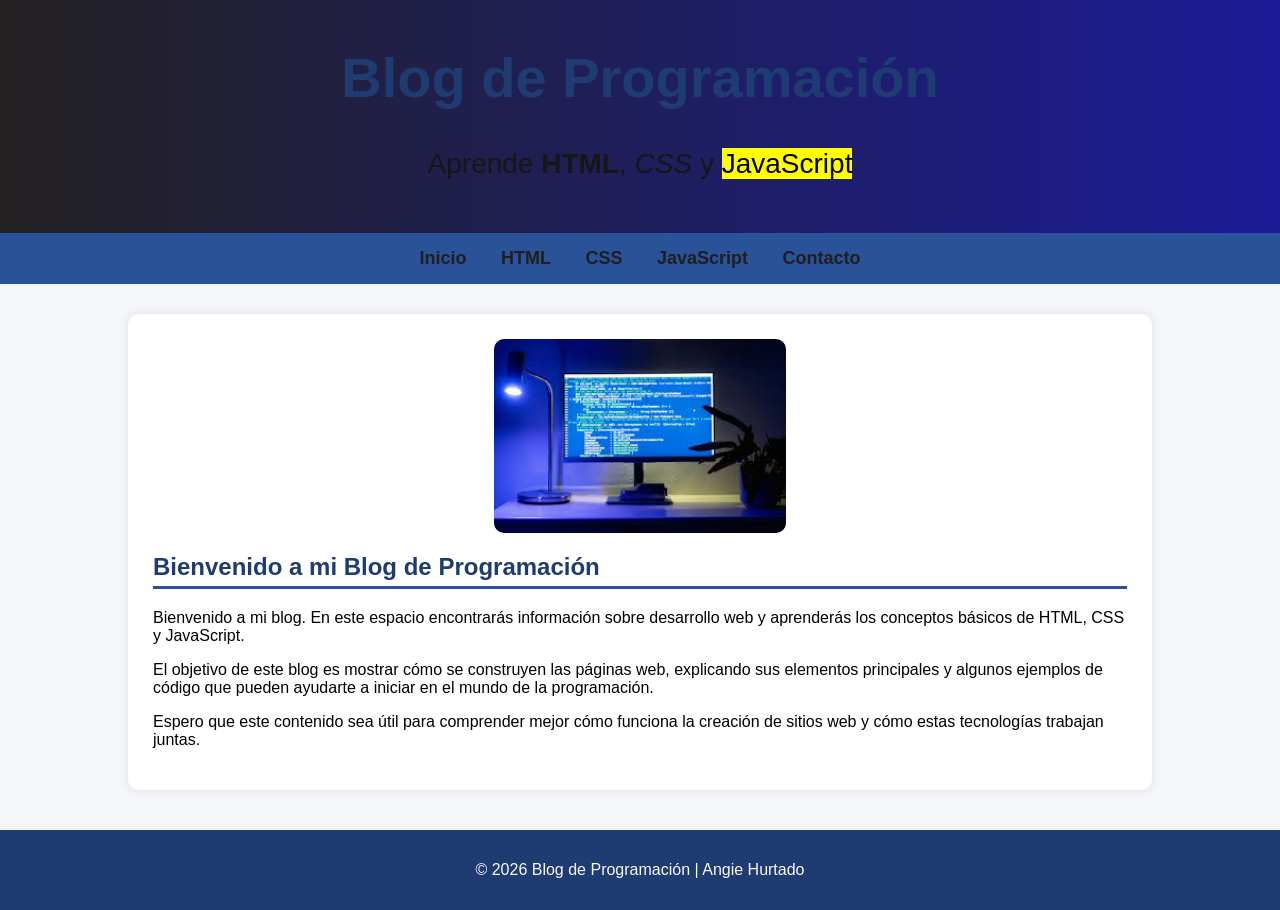
<file: index.html>
<!DOCTYPE html>
<html lang="es">
<head>
<meta charset="UTF-8">
<title>Inicio</title>
<link rel="stylesheet" href="estilos.css">
</head>

<body>

<header class="encabezado">
<h1>Blog de Programación</h1>
<p>Aprende <strong>HTML</strong>, <em>CSS</em> y <mark>JavaScript</mark></p>
</header>

<nav class="menu">
<a href="index.html">Inicio</a>
<a href="html.html">HTML</a>
<a href="css.html">CSS</a>
<a href="javascript.html">JavaScript</a>
<a href="contacto.html">Contacto</a>
</nav>

<section class="contenido">

<article class="articulo">

  <img src="imagenes/03BIENVENIDA.jpg" alt="" srcset="">


<h2>Bienvenido a mi Blog de Programación</h2>

<p>
Bienvenido a mi blog. En este espacio encontrarás información sobre 
desarrollo web y aprenderás los conceptos básicos de HTML, CSS y JavaScript.
</p>

<p>
El objetivo de este blog es mostrar cómo se construyen las páginas web,
explicando sus elementos principales y algunos ejemplos de código que
pueden ayudarte a iniciar en el mundo de la programación.
</p>

<p>
Espero que este contenido sea útil para comprender mejor cómo funciona
la creación de sitios web y cómo estas tecnologías trabajan juntas.
</p>
</section>

<footer class="pie">
<p>© 2026 Blog de Programación | Angie Hurtado</p>
</footer>

<script src="script.js"></script>


</body>
</html>
</file>
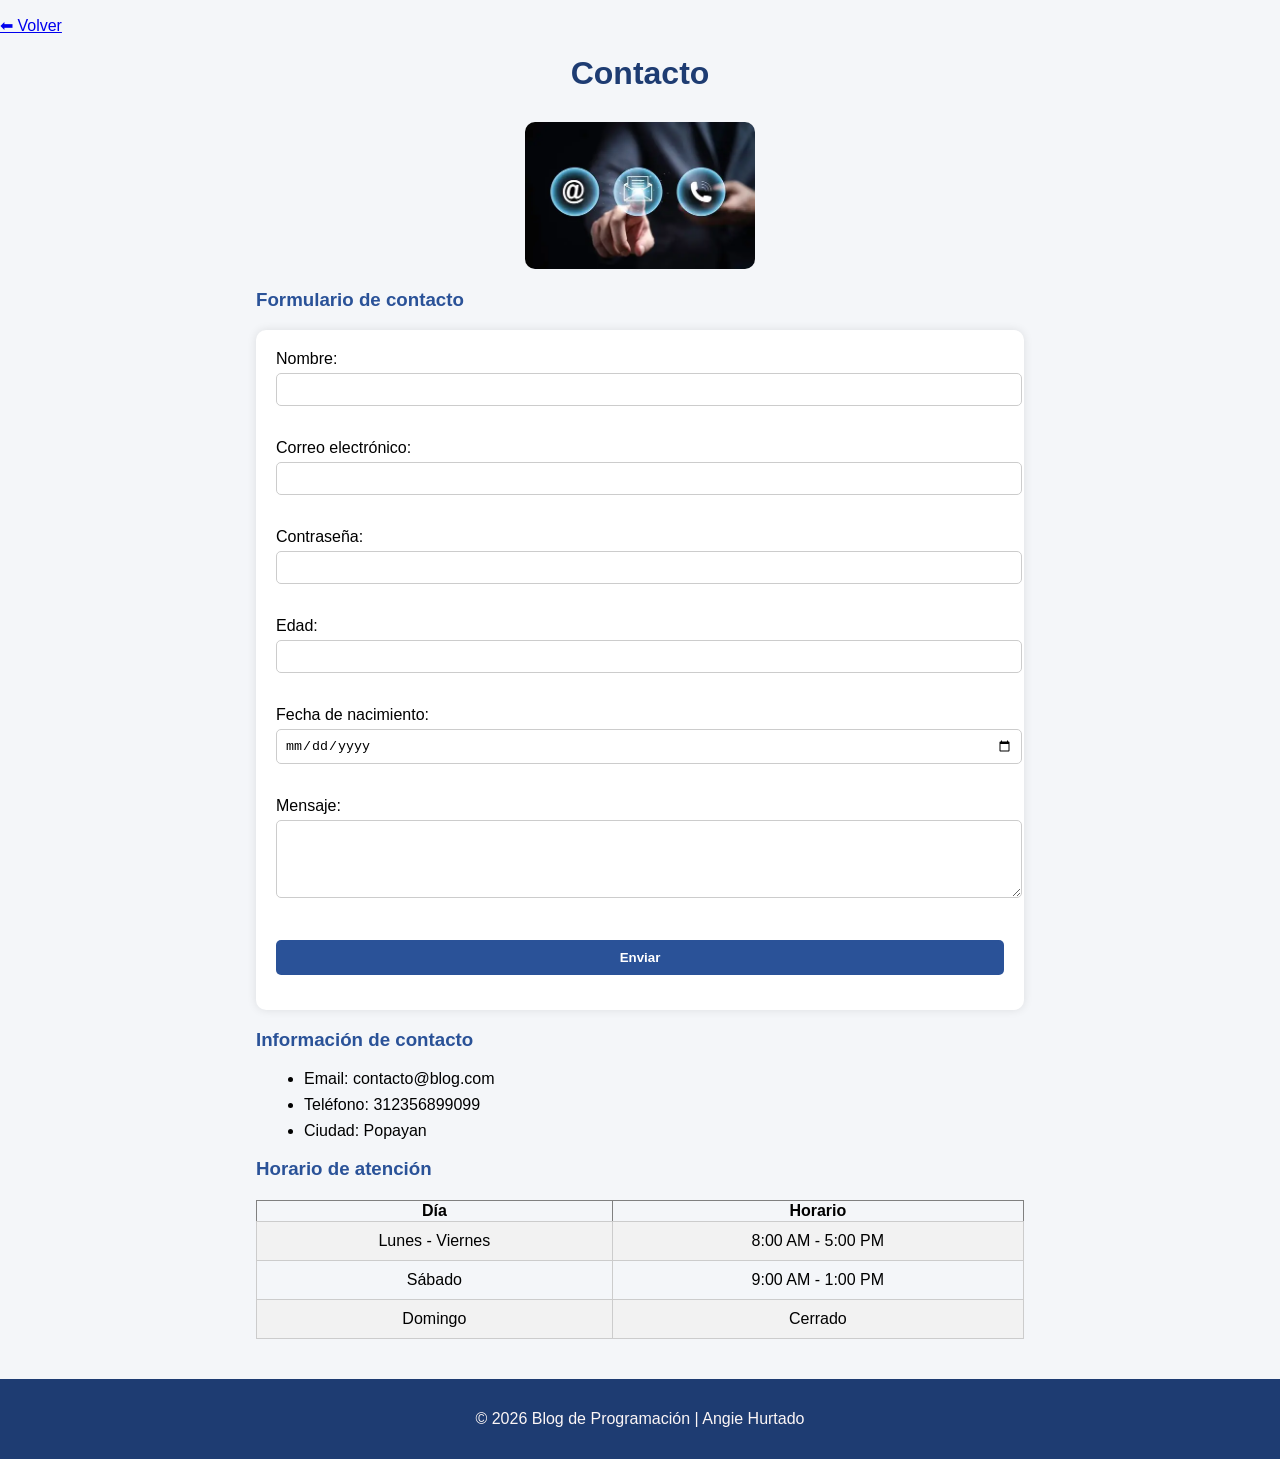
<file: Contacto.html>
<!DOCTYPE html>
<html lang="es">

<head>
<meta charset="UTF-8">
<title>Contacto</title>
<link rel="stylesheet" href="estilos.css">
</head>
<p>
<a href="javascript:history.back()">⬅ Volver</a>
</p>
<body>

<header class="header">
<h1>Contacto</h1>
</header>




<section class="main">

<article class="post">


<img src="imagenes/CONTACTOS.webp" alt="" srcset="">

<h3>Formulario de contacto</h3>

<form action="#" method="post" autocomplete="on">

<label>Nombre:</label><br>
<input type="text" name="nombre" required><br><br>

<label>Correo electrónico:</label><br>
<input type="email" name="correo"><br><br>

<label>Contraseña:</label><br>
<input type="password" name="clave"><br><br>

<label>Edad:</label><br>
<input type="number" name="edad"><br><br>

<label>Fecha de nacimiento:</label><br>
<input type="date" name="fecha"><br><br>

<label>Mensaje:</label><br>
<textarea name="mensaje" rows="4" cols="40"></textarea><br><br>

<input type="submit" value="Enviar">

</form>

<h3>Información de contacto</h3>

<ul>
<li>Email: contacto@blog.com</li>
<li>Teléfono: 312356899099</li>
<li>Ciudad: Popayan</li>
</ul>

<h3>Horario de atención</h3>

<table border="1">

<tr>
<th>Día</th>
<th>Horario</th>
</tr>

<tr>
<td>Lunes - Viernes</td>
<td>8:00 AM - 5:00 PM</td>
</tr>

<tr>
<td>Sábado</td>
<td>9:00 AM - 1:00 PM</td>
</tr>

<tr>
<td>Domingo</td>
<td>Cerrado</td>
</tr>

</table>

</article>


</article>

</section>

<footer class="pie">
<p>© 2026 Blog de Programación | Angie Hurtado</p>
</footer>

<script src="script.js"></script>

</body>
</html>
</file>
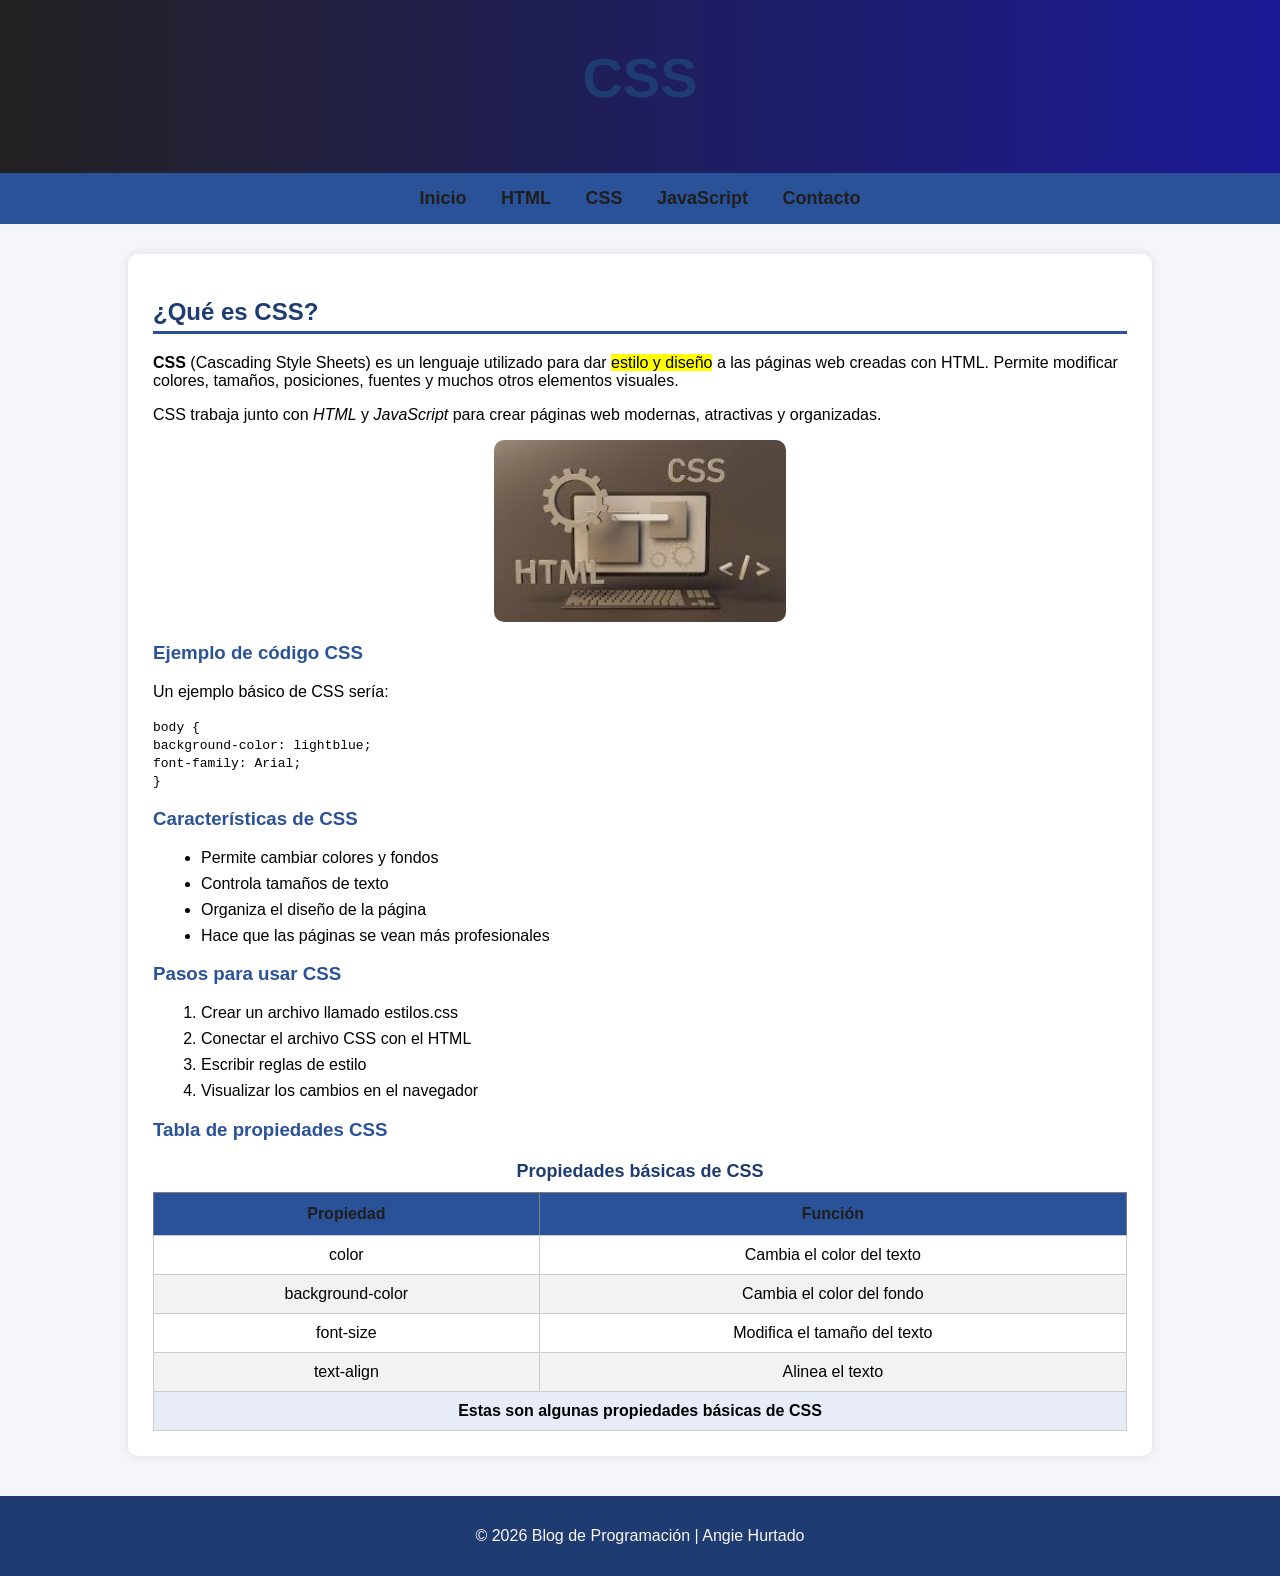
<file: css.html>
<!DOCTYPE html>
<html lang="es">

<head>
<meta charset="UTF-8">
<title>CSS</title>
<link rel="stylesheet" href="estilos.css">
</head>

<body>

<header class="encabezado">
<h1>CSS</h1>
</header>

<nav class="menu">
<a href="index.html">Inicio</a>
<a href="html.html">HTML</a>
<a href="css.html">CSS</a>
<a href="javascript.html">JavaScript</a>
<a href="contacto.html">Contacto</a>
</nav>

<section class="contenido">

<article class="articulo">

<h2>¿Qué es CSS?</h2>

<p>
<strong>CSS</strong> (Cascading Style Sheets) es un lenguaje utilizado para
dar <mark>estilo y diseño</mark> a las páginas web creadas con HTML.
Permite modificar colores, tamaños, posiciones, fuentes y muchos
otros elementos visuales.
</p>

<p>
CSS trabaja junto con <em>HTML</em> y <em>JavaScript</em> para crear
páginas web modernas, atractivas y organizadas.
</p>

<img src="imagenes/IMAGEN CSS.jpg" alt="" srcset="">

<h3>Ejemplo de código CSS</h3>

<p>
Un ejemplo básico de CSS sería:
</p>

<p>
<code>
body { <br>
background-color: lightblue; <br>
font-family: Arial; <br>
}
</code>
</p>

<h3>Características de CSS</h3>

<ul>
<li>Permite cambiar colores y fondos</li>
<li>Controla tamaños de texto</li>
<li>Organiza el diseño de la página</li>
<li>Hace que las páginas se vean más profesionales</li>
</ul>

<h3>Pasos para usar CSS</h3>

<ol>
<li>Crear un archivo llamado estilos.css</li>
<li>Conectar el archivo CSS con el HTML</li>
<li>Escribir reglas de estilo</li>
<li>Visualizar los cambios en el navegador</li>
</ol>

<h3>Tabla de propiedades CSS</h3>

<table border="1">

<caption>Propiedades básicas de CSS</caption>

<thead>
<tr>
<th>Propiedad</th>
<th>Función</th>
</tr>
</thead>

<tbody>

<tr>
<td>color</td>
<td>Cambia el color del texto</td>
</tr>

<tr>
<td>background-color</td>
<td>Cambia el color del fondo</td>
</tr>

<tr>
<td>font-size</td>
<td>Modifica el tamaño del texto</td>
</tr>

<tr>
<td>text-align</td>
<td>Alinea el texto</td>
</tr>

</tbody>

<tfoot>
<tr>
<td colspan="2">Estas son algunas propiedades básicas de CSS</td>
</tr>
</tfoot>

</table>

</article>

</section>

<footer class="pie">
<p>© 2026 Blog de Programación | Angie Hurtado</p>
</footer>

<script src="script.js"></script>

</body>
</html>
</file>
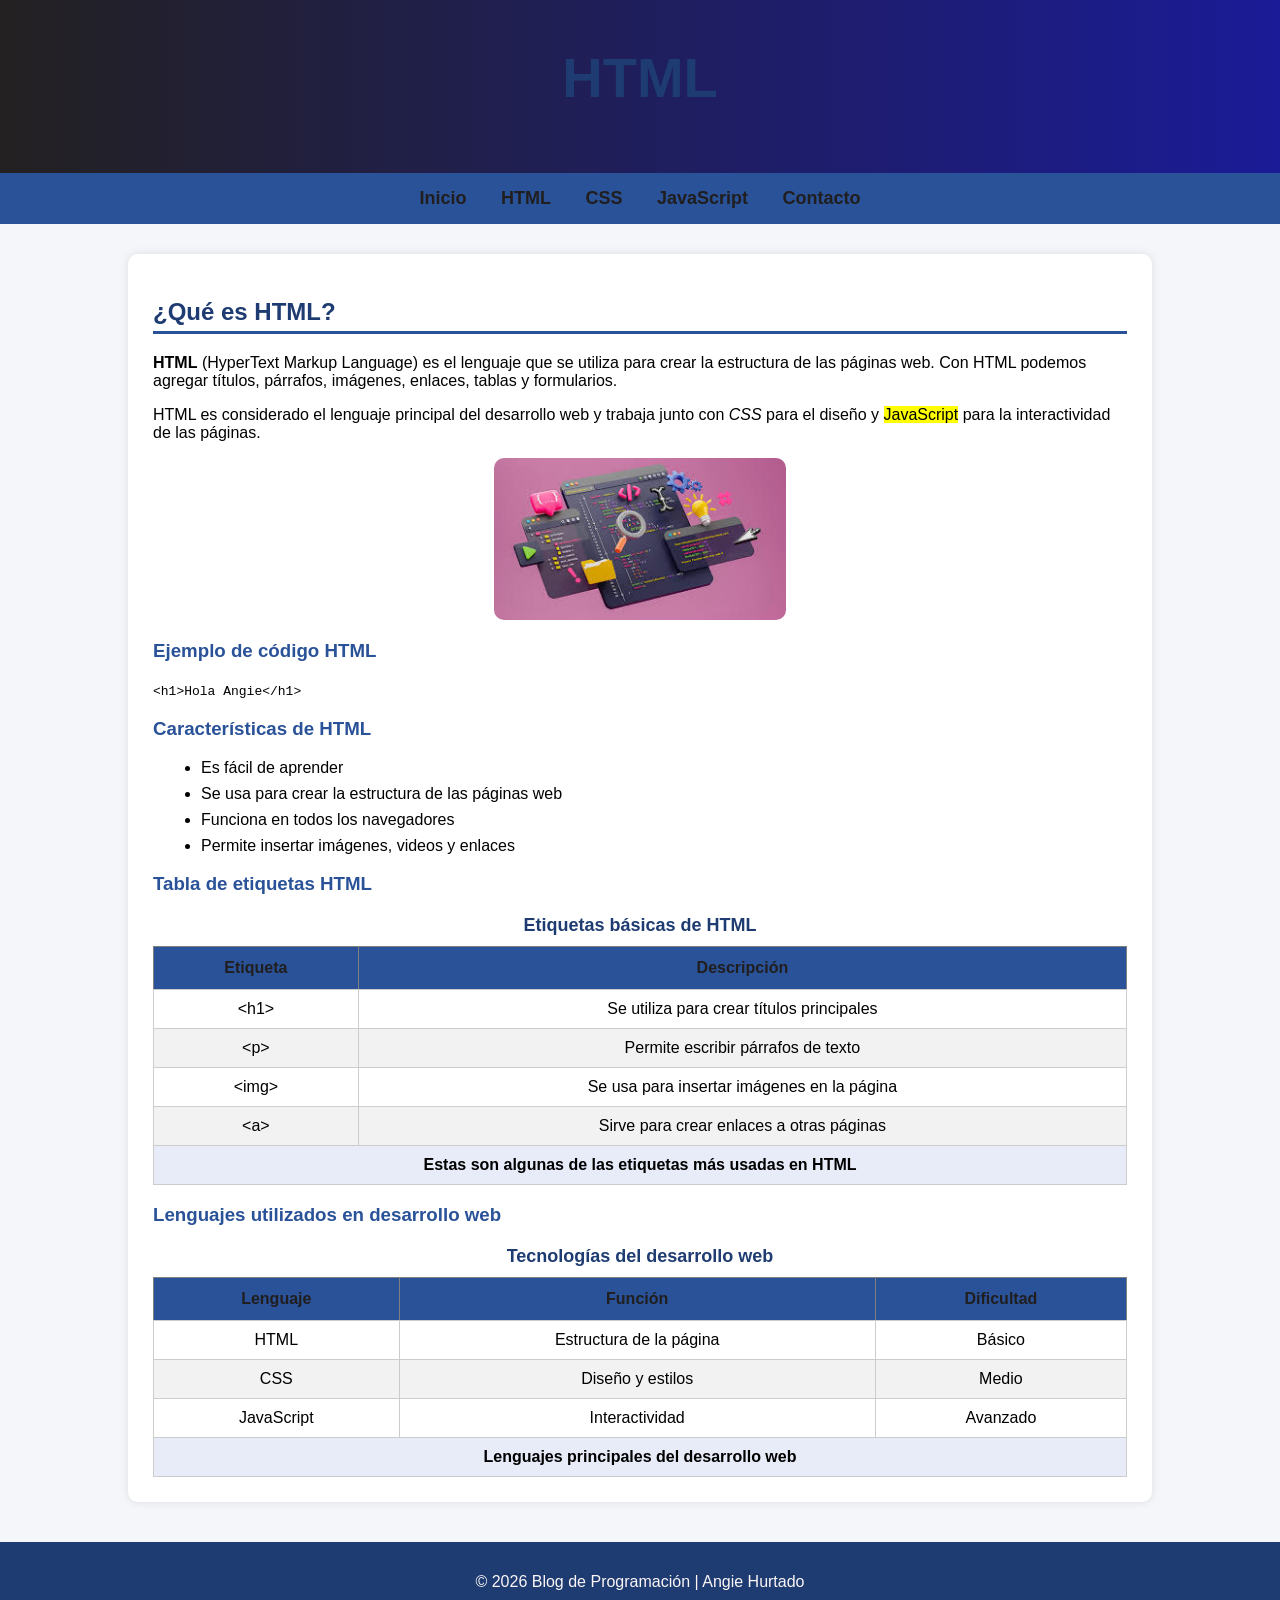
<file: html.html>
<!DOCTYPE html>
<html lang="es">

<head>
<meta charset="UTF-8">
<title>HTML</title>
<link rel="stylesheet" href="estilos.css">
</head>

<body>

<header class="encabezado">
<h1>HTML</h1>
</header>

<nav class="menu">
<a href="index.html">Inicio</a>
<a href="html.html">HTML</a>
<a href="css.html">CSS</a>
<a href="javascript.html">JavaScript</a>
<a href="contacto.html">Contacto</a>
</nav>

<section class="contenido">

<article class="articulo">

<h2>¿Qué es HTML?</h2>

<p>
<strong>HTML</strong> (HyperText Markup Language) es el lenguaje que se utiliza
para crear la estructura de las páginas web. Con HTML podemos agregar
títulos, párrafos, imágenes, enlaces, tablas y formularios.
</p>

<p>
HTML es considerado el lenguaje principal del desarrollo web y trabaja
junto con <em>CSS</em> para el diseño y <mark>JavaScript</mark> para la
interactividad de las páginas.
</p>

<img src="imagenes/CODIGO HTML.jpg" alt="codigo html">

<h3>Ejemplo de código HTML</h3>

<p>
<code>&lt;h1&gt;Hola Angie&lt;/h1&gt;</code>
</p>

<h3>Características de HTML</h3>

<ul>
<li>Es fácil de aprender</li>
<li>Se usa para crear la estructura de las páginas web</li>
<li>Funciona en todos los navegadores</li>
<li>Permite insertar imágenes, videos y enlaces</li>
</ul>

<h3>Tabla de etiquetas HTML</h3>

<table border="1">

<caption>Etiquetas básicas de HTML</caption>

<thead>
<tr>
<th>Etiqueta</th>
<th>Descripción</th>
</tr>
</thead>

<tbody>

<tr>
<td>&lt;h1&gt;</td>
<td>Se utiliza para crear títulos principales</td>
</tr>

<tr>
<td>&lt;p&gt;</td>
<td>Permite escribir párrafos de texto</td>
</tr>

<tr>
<td>&lt;img&gt;</td>
<td>Se usa para insertar imágenes en la página</td>
</tr>

<tr>
<td>&lt;a&gt;</td>
<td>Sirve para crear enlaces a otras páginas</td>
</tr>

</tbody>

<tfoot>
<tr>
<td colspan="2">Estas son algunas de las etiquetas más usadas en HTML</td>
</tr>
</tfoot>

</table>

<h3>Lenguajes utilizados en desarrollo web</h3>

<table border="1">

<caption>Tecnologías del desarrollo web</caption>

<thead>
<tr>
<th>Lenguaje</th>
<th>Función</th>
<th>Dificultad</th>
</tr>
</thead>

<tbody>

<tr>
<td>HTML</td>
<td>Estructura de la página</td>
<td>Básico</td>
</tr>

<tr>
<td>CSS</td>
<td>Diseño y estilos</td>
<td>Medio</td>
</tr>

<tr>
<td>JavaScript</td>
<td>Interactividad</td>
<td>Avanzado</td>
</tr>

</tbody>

<tfoot>
<tr>
<td colspan="3">Lenguajes principales del desarrollo web</td>
</tr>
</tfoot>

</table>

</article>

</section>

<footer class="pie">
<p>© 2026 Blog de Programación | Angie Hurtado</p>
</footer>

<script src="script.js"></script>


</body>
</html>
</file>
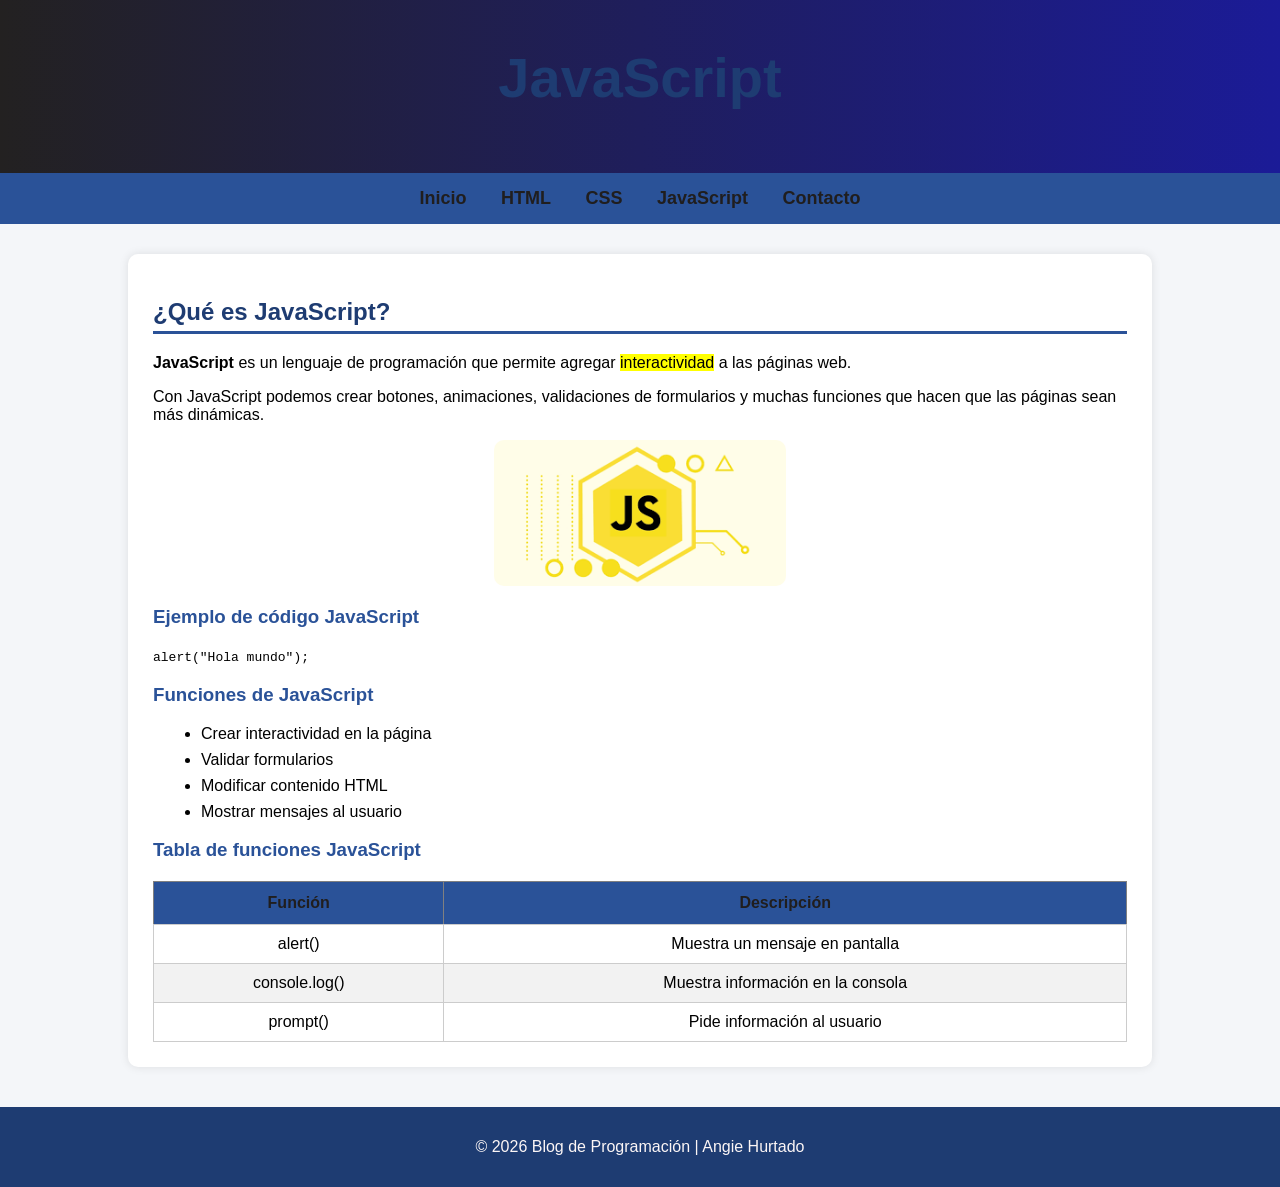
<file: Java.html>
<!DOCTYPE html>
<html lang="es">

<head>
<meta charset="UTF-8">
<title>JavaScript</title>
<link rel="stylesheet" href="estilos.css">
</head>

<body>

<header class="encabezado">
<h1>JavaScript</h1>
</header>

<nav class="menu">
<a href="index.html">Inicio</a>
<a href="html.html">HTML</a>
<a href="css.html">CSS</a>
<a href="javascript.html">JavaScript</a>
<a href="contacto.html">Contacto</a>
</nav>

<section class="contenido">

<article class="articulo">

<h2>¿Qué es JavaScript?</h2>

<p>
<strong>JavaScript</strong> es un lenguaje de programación que permite
agregar <mark>interactividad</mark> a las páginas web.
</p>

<p>
Con JavaScript podemos crear botones, animaciones, validaciones de
formularios y muchas funciones que hacen que las páginas sean más
dinámicas.
</p>

<img src="imagenes/JAVA SCRIPT.png" alt="" srcset="">

<h3>Ejemplo de código JavaScript</h3>

<p>
<code>
alert("Hola mundo");
</code>
</p>

<h3>Funciones de JavaScript</h3>

<ul>
<li>Crear interactividad en la página</li>
<li>Validar formularios</li>
<li>Modificar contenido HTML</li>
<li>Mostrar mensajes al usuario</li>
</ul>

<h3>Tabla de funciones JavaScript</h3>

<table border="1">

<thead>
<tr>
<th>Función</th>
<th>Descripción</th>
</tr>
</thead>

<tbody>

<tr>
<td>alert()</td>
<td>Muestra un mensaje en pantalla</td>
</tr>

<tr>
<td>console.log()</td>
<td>Muestra información en la consola</td>
</tr>

<tr>
<td>prompt()</td>
<td>Pide información al usuario</td>
</tr>

</tbody>

</table>

</article>

</section>

<footer class="pie">
<p>© 2026 Blog de Programación | Angie Hurtado</p>
</footer>

<script src="script.js"></script>

</body>
</html>
</file>
<file: estilos.css>
body{
font-family: Arial, Helvetica, sans-serif;
background-color:#f4f6f9;
margin:0;
padding:0;
}



.encabezado{
background:linear-gradient(90deg,#232121,#1b1b97);
color:rgb(22, 22, 23);
text-align:center;
padding:25px;
font-size:28px;
}


.menu{
background-color:#2a5298;
text-align:center;
padding:15px;
}

.menu a{
color:rgb(32, 30, 30);
text-decoration:none;
margin:15px;
font-weight:bold;
font-size:18px;
transition:0.3s;
}

.menu a:hover{
color:#6a6236;
}



.contenido{
width:80%;
margin:auto;
margin-top:30px;
}

.articulo{
background:white;
padding:25px;
border-radius:10px;
box-shadow:0px 0px 10px rgba(0,0,0,0.1);
}


h2{
color:#1e3c72;
border-bottom:3px solid #2a5298;
padding-bottom:5px;
}

h3{
color:#2a5298;
}



img{
display:block;
margin:auto;
width:60%;
border-radius:10px;
margin-top:15px;
margin-bottom:20px;
}



ul li{
margin:8px;
}

ol li{
margin:8px;
}



table{
width:100%;
border-collapse:collapse;
margin-top:20px;
font-size:16px;
}

caption{
font-weight:bold;
margin-bottom:10px;
color:#1e3c72;
font-size:18px;
}

thead{
background-color:#2a5298;
color:rgb(32, 30, 30);
}

thead th{
padding:12px;
}

tbody tr:nth-child(even){
background-color:#f2f2f2;
}

tbody tr:hover{
background-color:#dfe9ff;
}

td{
padding:10px;
text-align:center;
border:1px solid #ccc;
}

tfoot{
background-color:#e8ecf8;
font-weight:bold;
}


.pie{
background:#1e3c72;
color:rgb(252, 246, 246);
text-align:center;
padding:15px;
margin-top:40px;
}


blockquote{
background:#e8ecf8;
border-left:5px solid #2a5298;
padding:15px;
margin:20px;
font-style:italic;
}

/* TITULO CONTACTO */

h1{
text-align:center;
color:#1e3c72;
margin-top:20px;
}

/* CONTENEDOR CONTACTO */

.main{
width:60%;
margin:auto;
margin-top:30px;
}

/* FORMULARIO */

form{
background:white;
padding:20px;
border-radius:10px;
box-shadow:0px 0px 10px rgba(0,0,0,0.1);
}

/* CAMPOS */

input, textarea{
width:100%;
padding:8px;
margin-top:5px;
margin-bottom:15px;
border:1px solid #ccc;
border-radius:5px;
}

/* BOTON */

input[type="submit"]{
background:#2a5298;
color:white;
border:none;
padding:10px;
font-weight:bold;
cursor:pointer;
}

input[type="submit"]:hover{
background:#1e3c72;
}

/* IMAGEN MAS PEQUEÑA */

img{
display:block;
margin:auto;
width:30%;
margin-bottom:20px;
border-radius:10px;
}
</file>
